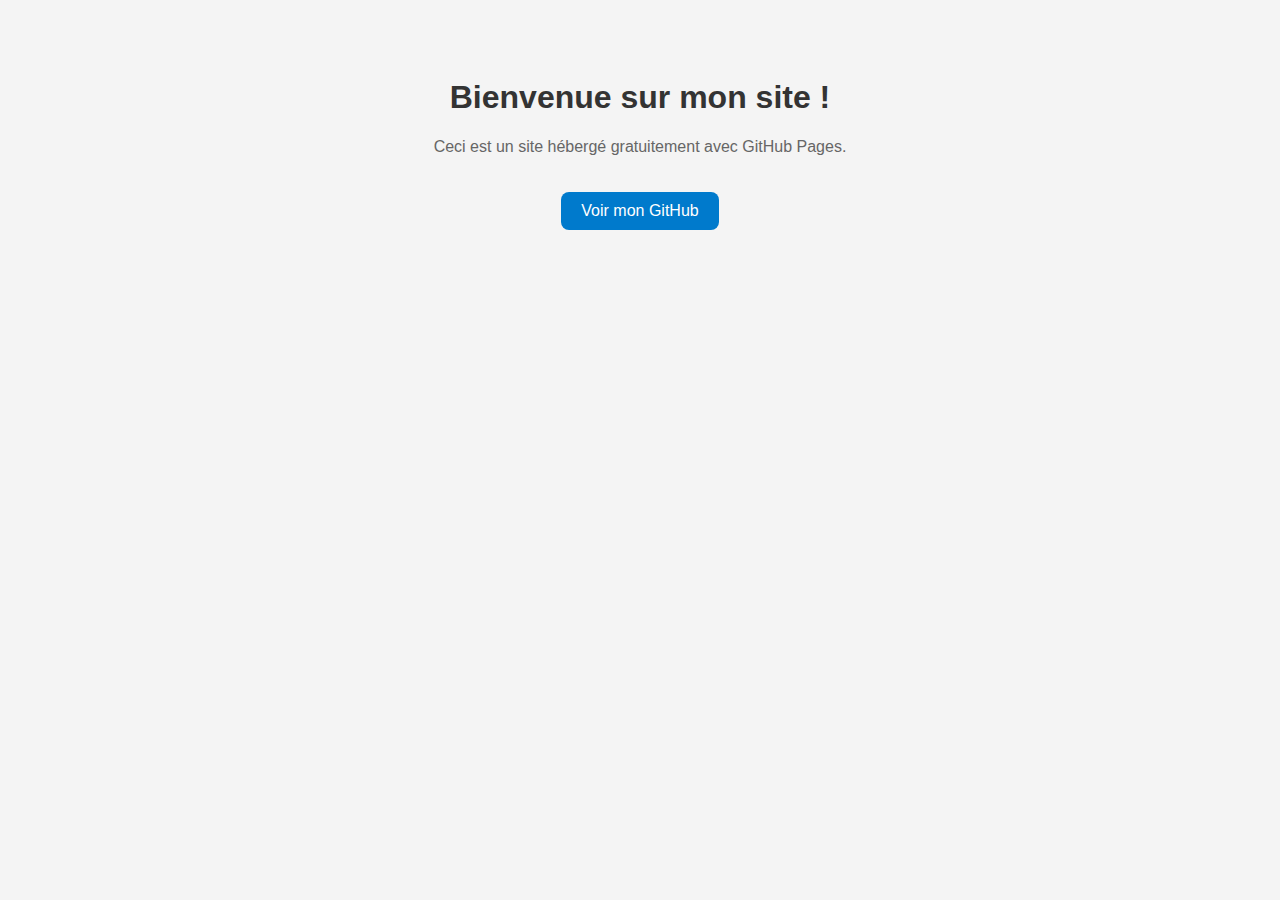
<file: index.html>
<!DOCTYPE html>
<html lang="fr">
<head>
  <meta charset="UTF-8" />
  <meta name="viewport" content="width=device-width, initial-scale=1.0" />
  <title>Mon premier site</title>
  <style>
    body {
      font-family: Arial, sans-serif;
      background: #f4f4f4;
      text-align: center;
      padding: 50px;
    }
    h1 {
      color: #333;
    }
    p {
      color: #666;
    }
    a {
      display: inline-block;
      margin-top: 20px;
      padding: 10px 20px;
      background: #007acc;
      color: white;
      text-decoration: none;
      border-radius: 8px;
    }
    a:hover {
      background: #005fa3;
    }
  </style>
</head>
<body>
  <h1>Bienvenue sur mon site !</h1>
  <p>Ceci est un site hébergé gratuitement avec GitHub Pages.</p>
  <a href="https://github.com">Voir mon GitHub</a>
</body>
</html>
</file>
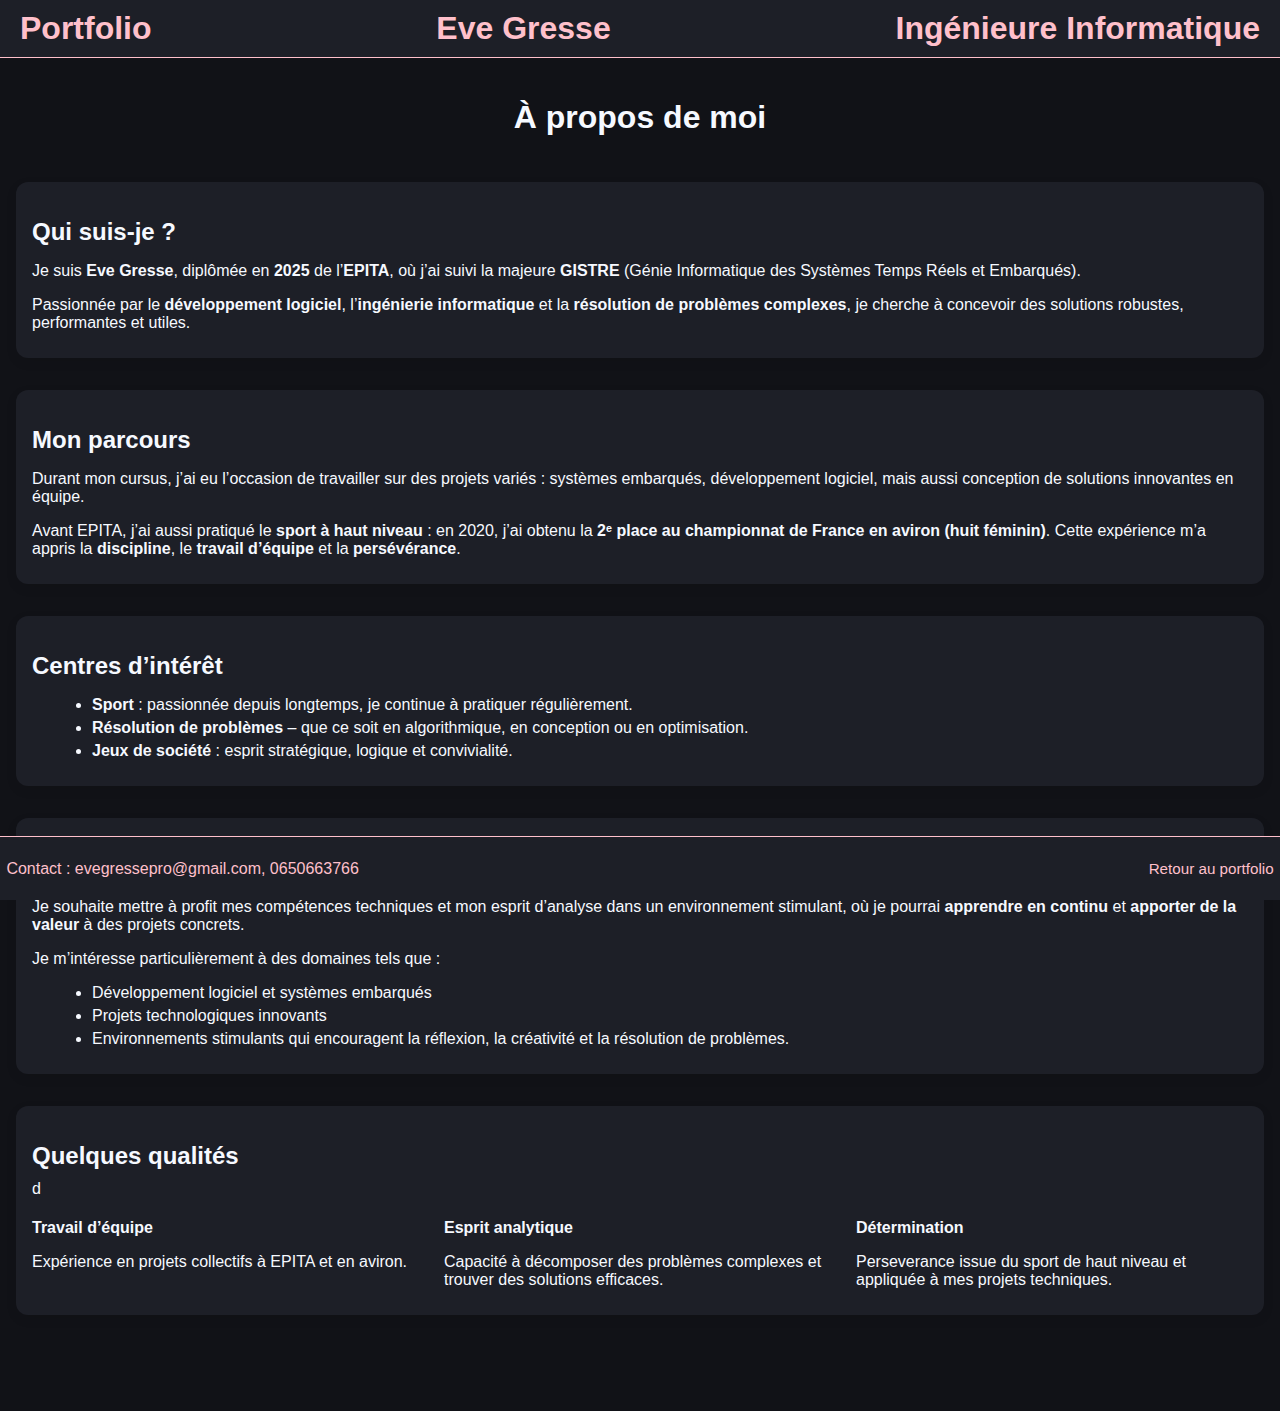
<file: about.html>
<!DOCTYPE html>
<html lang="fr">
<head>
  <meta charset="UTF-8" />
  <meta name="viewport" content="width=device-width, initial-scale=1.0" />
  <title>À propos de moi – Eve Gresse</title>
  <link rel="stylesheet" href="style_page.css" />
</head>

<body>
  <div class="title">
    <span class="left">Portfolio</span>
    <span class="center">Eve Gresse</span>
    <span class="right">Ingénieure Informatique</span>
  </div>

  <div class="container">
    <header>
      <h1>À propos de moi</h1>
    </header>
  </div>

  <section class="card">
    <h2>Qui suis-je ?</h2>
    <p>
      Je suis <strong>Eve Gresse</strong>, diplômée en <strong>2025</strong> de l’<strong>EPITA</strong>, où j’ai suivi la majeure <strong>GISTRE</strong> (Génie Informatique des Systèmes Temps Réels et Embarqués).
    </p>
    <p>
      Passionnée par le <strong>développement logiciel</strong>, l’<strong>ingénierie informatique</strong> et la <strong>résolution de problèmes complexes</strong>, je cherche à concevoir des solutions robustes, performantes et utiles.
    </p>
  </section>

  <section class="card">
    <h2>Mon parcours</h2>
    <p>
      Durant mon cursus, j’ai eu l’occasion de travailler sur des projets variés : 
      systèmes embarqués, développement logiciel, mais aussi conception de solutions innovantes en équipe.
    </p>
    <p>
      Avant EPITA, j’ai aussi pratiqué le <strong>sport à haut niveau</strong> : en 2020, j’ai obtenu la <strong>2ᵉ place au championnat de France en aviron (huit féminin)</strong>.
      Cette expérience m’a appris la <strong>discipline</strong>, le <strong>travail d’équipe</strong> et la <strong>persévérance</strong>.
    </p>
  </section>

  <section class="card">
    <h2>Centres d’intérêt</h2>
    <ul>
      <li> <strong>Sport</strong> : passionnée depuis longtemps, je continue à pratiquer régulièrement.</li>
      <li> <strong>Résolution de problèmes</strong> – que ce soit en algorithmique, en conception ou en optimisation.</li>
      <li> <strong>Jeux de société</strong> : esprit stratégique, logique et convivialité.</li>
    </ul>
  </section>

  <section class="card">
    <h2>Ce que je recherche</h2>
    <p>
      Je souhaite mettre à profit mes compétences techniques et mon esprit d’analyse dans un environnement stimulant,
      où je pourrai <strong>apprendre en continu</strong> et <strong>apporter de la valeur</strong> à des projets concrets.
    </p>
    <p>
      Je m’intéresse particulièrement à des domaines tels que :
    </p>
    <ul>
      <li> Développement logiciel et systèmes embarqués</li>
      <li> Projets technologiques innovants</li>
      <li> Environnements stimulants qui encouragent la réflexion, la créativité et la résolution de problèmes.</li>
    </ul>
  </section>

  <section class="last_card">
    <section class="card">
    <h2>Quelques qualités</h2>d
    <div class="grid">
      <div>
        <h4>Travail d’équipe</h4>
        <p>Expérience en projets collectifs à EPITA et en aviron.</p>
      </div>
      <div>
        <h4>Esprit analytique</h4>
        <p>Capacité à décomposer des problèmes complexes et trouver des solutions efficaces.</p>
      </div>
      <div>
        <h4>Détermination</h4>
        <p>Perseverance issue du sport de haut niveau et appliquée à mes projets techniques.</p>
      </div>
    </div>
  </section></section>

  <div class="footer">
    <p>Contact : evegressepro@gmail.com, 0650663766</p>
    <a href="main.html">Retour au portfolio</a>
  </div>
</body>
</html>
</file>
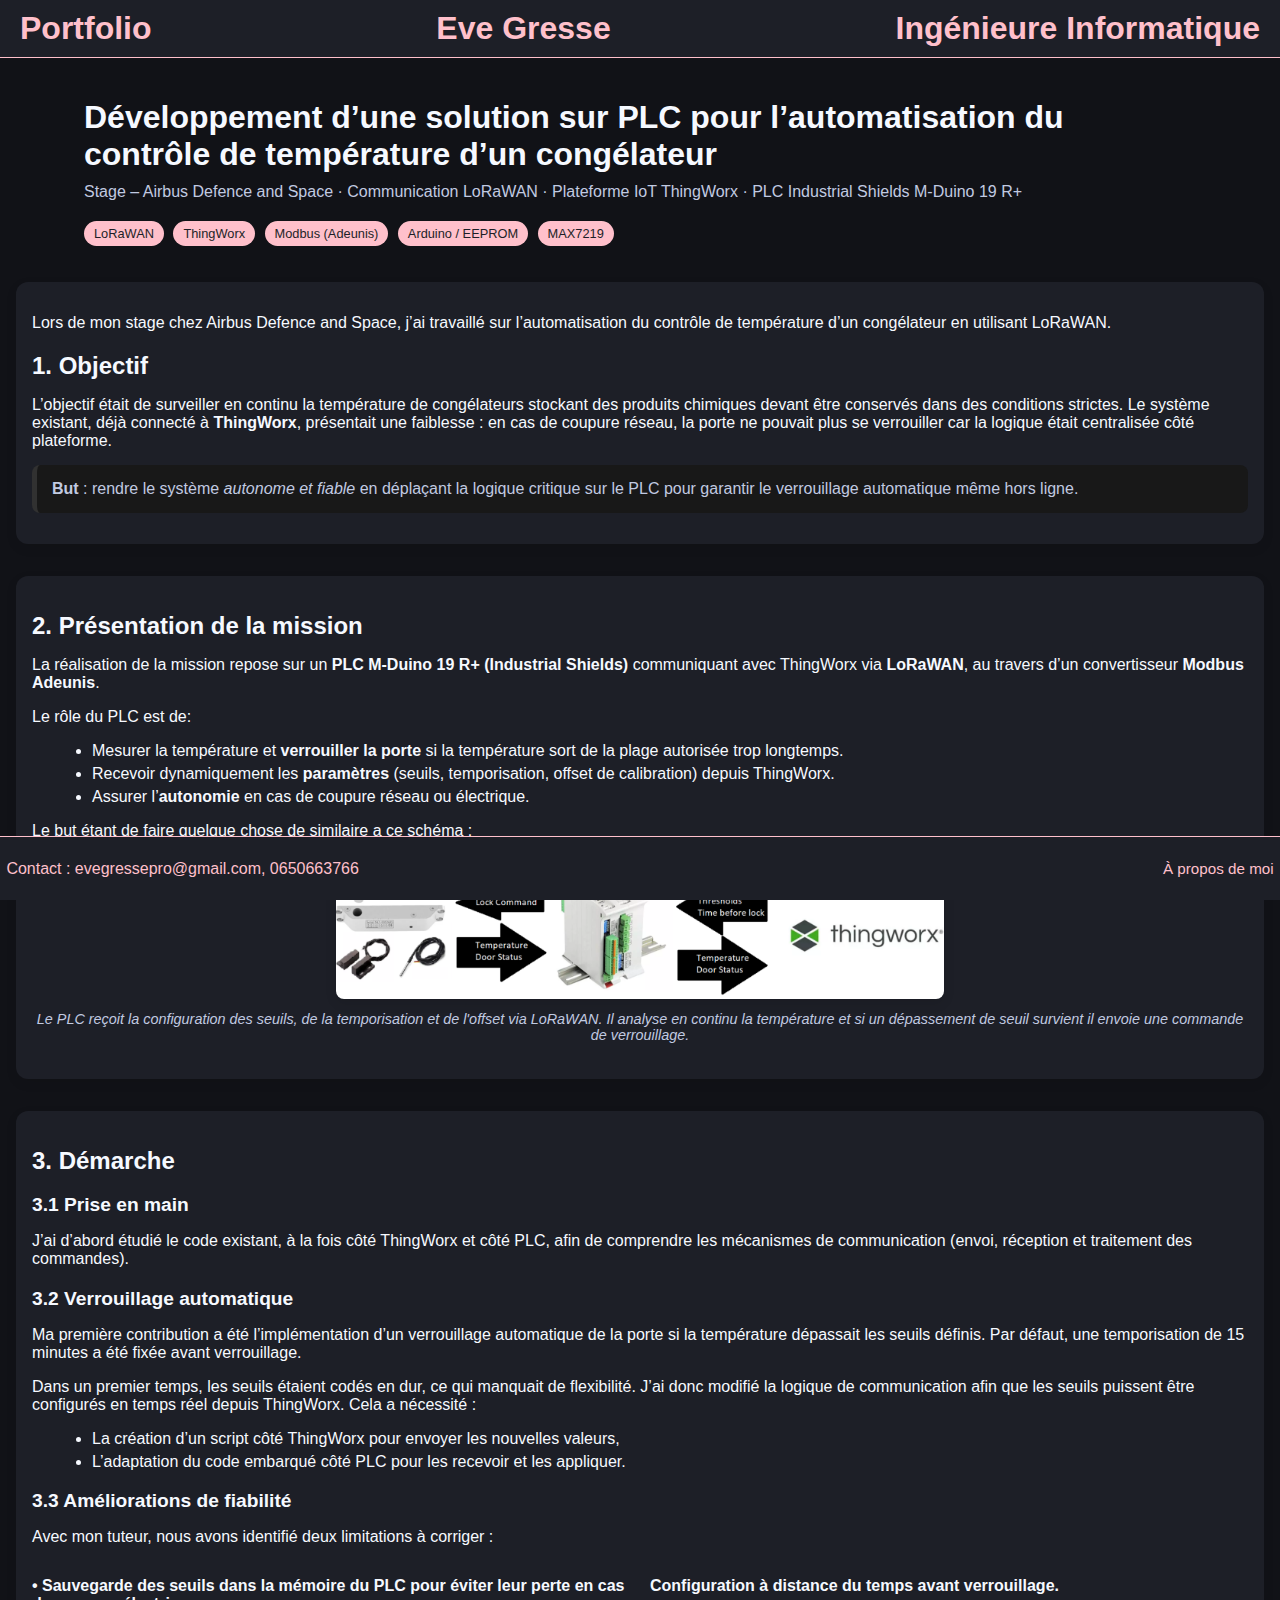
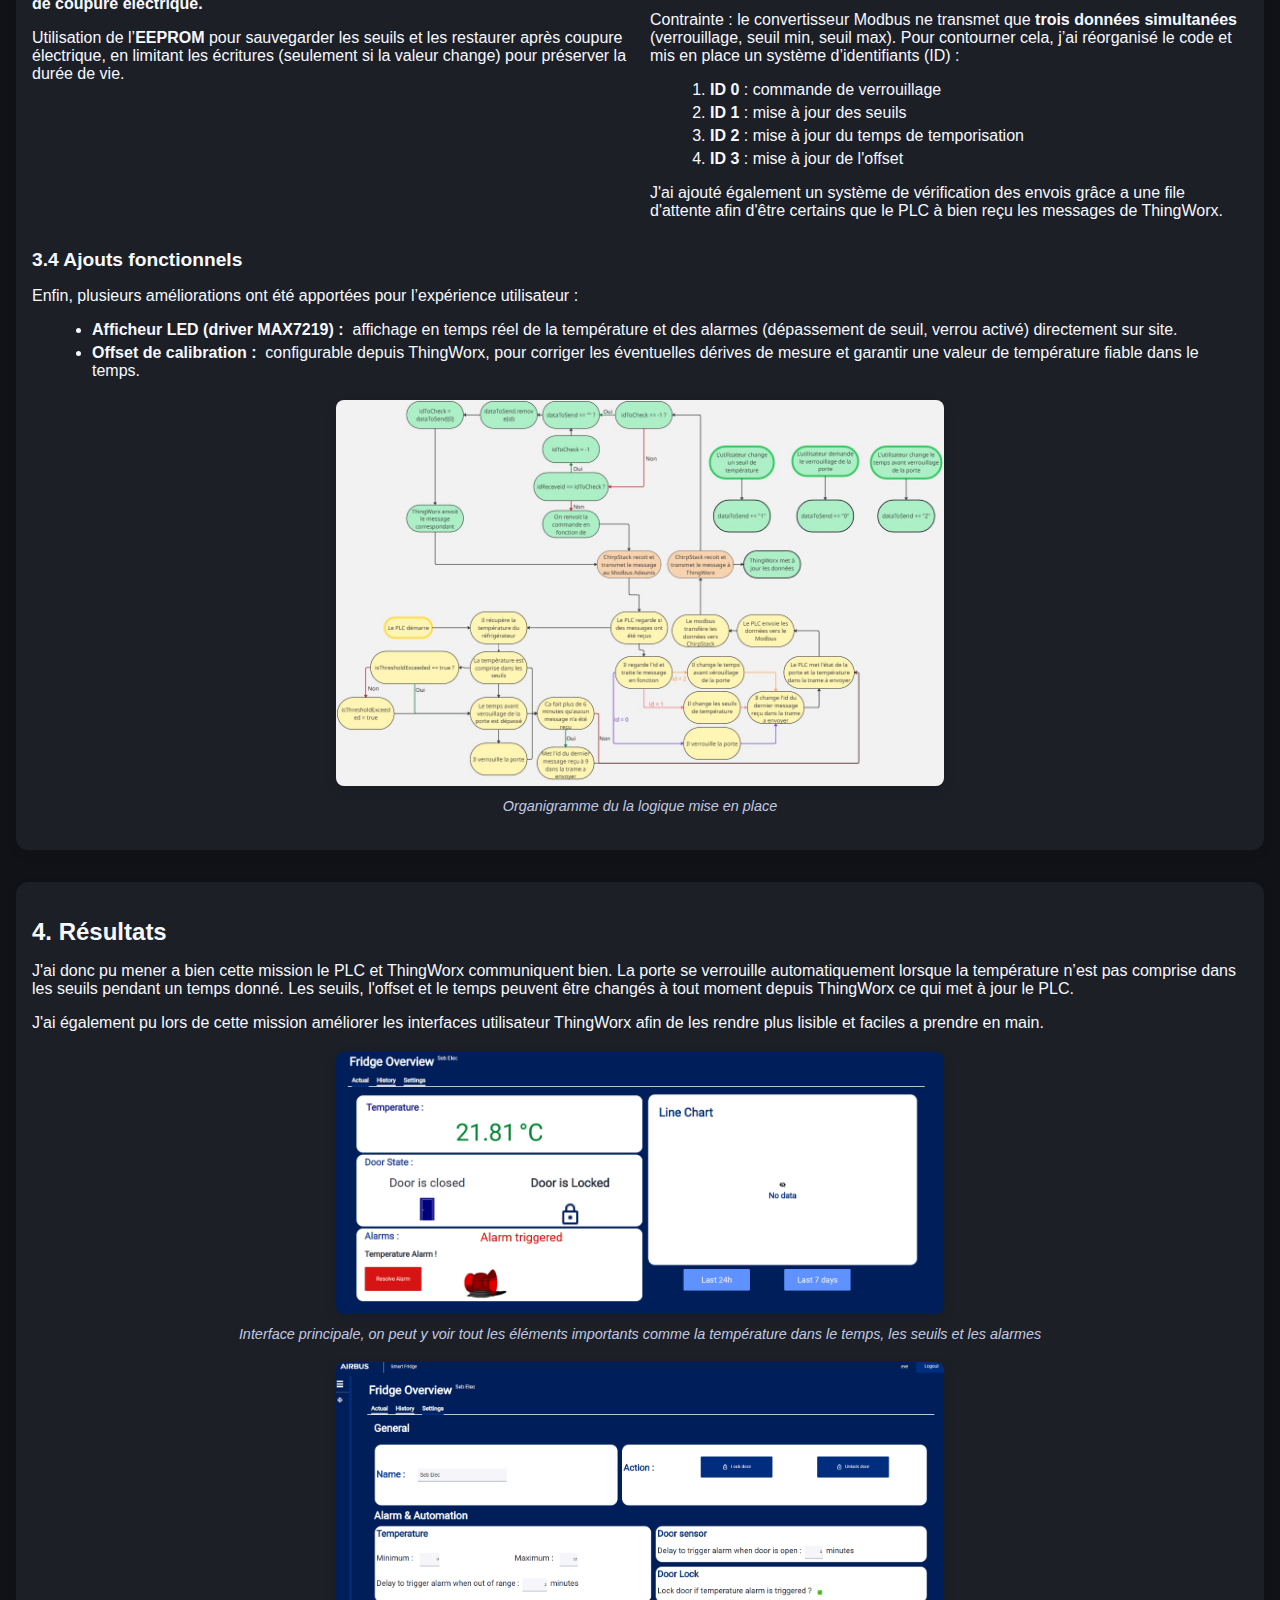
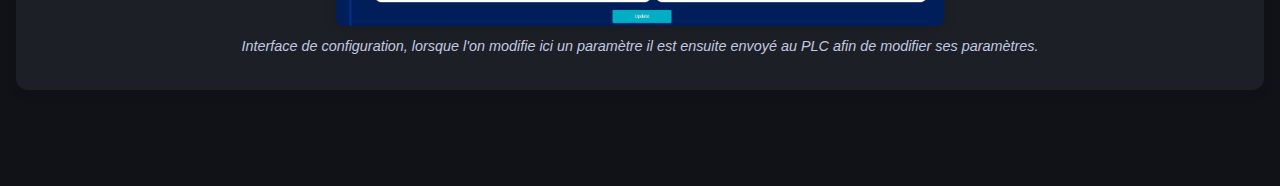
<file: congels.html>
<!DOCTYPE html>
<html lang="fr">
<head>
  <meta charset="UTF-8" />
  <meta name="viewport" content="width=device-width, initial-scale=1.0" />
  <title>Développement d’une solution sur PLC pour l’automatisation du contrôle de température d’un congélateur</title>
  <link rel="stylesheet" href="style_page.css" />
</head>


<body>
    <div class="title">
        <span class="left">Portfolio</span>
        <span class="center">Eve Gresse</span>
        <span class="right">Ingénieure Informatique</span>
    </div>
    <div class="container">
        <header>
            <h1>Développement d’une solution sur PLC pour l’automatisation du contrôle de température d’un congélateur</h1>
            <div class="subtitle">Stage – Airbus Defence and Space · Communication LoRaWAN · Plateforme IoT ThingWorx · PLC Industrial Shields M‑Duino 19 R+</div>
            <div>
                <span class="badge">LoRaWAN</span>
                <span class="badge">ThingWorx</span>
                <span class="badge">Modbus (Adeunis)</span>
                <span class="badge">Arduino / EEPROM</span>
                <span class="badge">MAX7219</span>
            </div>
        </header>
    </div>

    <section class="card" id="objectif">
        <p>
            Lors de mon stage chez Airbus Defence and Space, j’ai travaillé sur l’automatisation du contrôle de température d’un congélateur en utilisant LoRaWAN.
        </p>
        <h2>1. Objectif</h2>
        <p>
            L’objectif était de surveiller en continu la température de congélateurs stockant des produits chimiques devant être conservés dans des conditions strictes. Le système existant, déjà connecté à <strong>ThingWorx</strong>, présentait une faiblesse : en cas de coupure réseau, la porte ne pouvait plus se verrouiller car la logique était centralisée côté plateforme.
        </p>
        <div class="callout">
            <strong>But</strong> : rendre le système <em>autonome et fiable</em> en déplaçant la logique critique sur le PLC pour garantir le verrouillage automatique même hors ligne.
        </div>
    </section>


    <section class="card" id="presentation">
        <h2>2. Présentation de la mission</h2>
        <p>
            La réalisation de la mission repose sur un <strong>PLC M‑Duino 19 R+ (Industrial Shields)</strong> communiquant avec ThingWorx via <strong>LoRaWAN</strong>, au travers d’un convertisseur <strong>Modbus Adeunis</strong>.
        </p>
        <p>
            Le rôle du PLC est de:
        </p>
        <ul>
            <li>Mesurer la température et <strong>verrouiller la porte</strong> si la température sort de la plage autorisée trop longtemps.</li>
            <li>Recevoir dynamiquement les <strong>paramètres</strong> (seuils, temporisation, offset de calibration) depuis ThingWorx.</li>
            <li>Assurer l’<strong>autonomie</strong> en cas de coupure réseau ou électrique.</li>
        </ul>
        <p>
            Le but étant de faire quelque chose de similaire a ce schéma : 
        </p>
        
        <figure class="image-container">
            <img src="images/schéma_fonctionnement_congels.png" alt="Schéma de la communication PLC / ThingWorx" />
            <figcaption>Le PLC reçoit la configuration des seuils, de la temporisation et de l'offset via LoRaWAN. Il analyse en continu la température et si un dépassement de seuil survient il envoie une commande de verrouillage.</figcaption>
        </figure>

    </section>

    

    
    <section class="card" id="demarche">
        <h2>3. Démarche</h2>


        <h3>3.1 Prise en main</h3>
        <p>
            J’ai d’abord étudié le code existant, à la fois côté ThingWorx et côté PLC, afin de comprendre les mécanismes de communication (envoi, réception et traitement des commandes).
        </p>


        <h3>3.2 Verrouillage automatique</h3>
        <p>
            Ma première contribution a été l’implémentation d’un verrouillage automatique de la porte si la température dépassait les seuils définis. Par défaut, une temporisation de 15 minutes a été fixée avant verrouillage.
        </p>
        <p>
            Dans un premier temps, les seuils étaient codés en dur, ce qui manquait de flexibilité. J’ai donc modifié la logique de communication afin que les seuils puissent être configurés en temps réel depuis ThingWorx. Cela a nécessité :
        </p>
        <ul>
            <li>La création d’un script côté ThingWorx pour envoyer les nouvelles valeurs,</li>
            <li>L’adaptation du code embarqué côté PLC pour les recevoir et les appliquer.</li>
        </ul>



        <h3>3.3 Améliorations de fiabilité</h3>
        <p>Avec mon tuteur, nous avons identifié deux limitations à corriger :</p>
        <div class="grid">
            <div>
                <h4>• Sauvegarde des seuils dans la mémoire du PLC pour éviter leur perte en cas de coupure électrique.</h4>
                <p>
                    Utilisation de l’<strong>EEPROM</strong> pour sauvegarder les seuils et les restaurer après coupure électrique, en limitant les écritures (seulement si la valeur change) pour préserver la durée de vie.
                </p>
            </div>
            <div>
            <h4>Configuration à distance du temps avant verrouillage.</h4>
            <p>
                Contrainte : le convertisseur Modbus ne transmet que <strong>trois données simultanées</strong> (verrouillage, seuil min, seuil max). Pour contourner cela, j’ai réorganisé le code et mis en place un système d’identifiants (ID) :
            </p>
            <ul class="list-ids">
                <li><strong>ID 0</strong> : commande de verrouillage</li>
                <li><strong>ID 1</strong> : mise à jour des seuils</li>
                <li><strong>ID 2</strong> : mise à jour du temps de temporisation</li>
                <li><strong>ID 3</strong> : mise à jour de l'offset</li>
            </ul>
            <p>
                J'ai ajouté également un système de vérification des envois grâce a une file d'attente afin d'être certains que le PLC à bien reçu les messages de ThingWorx.
            </p>
            </div>
        </div>

        <h3>3.4 Ajouts fonctionnels</h3>

        <p>Enfin, plusieurs améliorations ont été apportées pour l’expérience utilisateur :</p>
        <ul>
            <li><strong>Afficheur LED (driver MAX7219) :</strong>  affichage en temps réel de la température et des alarmes (dépassement de seuil, verrou activé) directement sur site.</li>
            <li><strong>Offset de calibration :</strong>  configurable depuis ThingWorx, pour corriger les éventuelles dérives de mesure et garantir une valeur de température fiable dans le temps.</li>
        </ul>
        <figure class="image-container">
            <img src="images/schema_congel.jpg" alt="Mashup overwiew" />
            <figcaption>Organigramme du la logique mise en place</figcaption>
        </figure>
    </section>
    <section class="last_card">
        <section class="card" id="demarche">
            <h2>4. Résultats</h2>
            <p>
                J'ai donc pu mener a bien cette mission le PLC et ThingWorx communiquent bien. La porte se verrouille
                automatiquement lorsque la température n’est pas comprise dans les seuils
                pendant un temps donné. Les seuils, l'offset et le temps peuvent être changés à tout moment depuis ThingWorx ce qui
                met à jour le PLC.
            </p>
            <p> J'ai également pu lors de cette mission améliorer les interfaces utilisateur ThingWorx afin de les rendre plus lisible et faciles a prendre en main.</p>
            <figure class="image-container">
                <img src="images/mashup_fridge1.png" alt="Mashup overwiew" />
                <figcaption>Interface principale, on peut y voir tout les éléments importants comme la température dans le temps, les seuils et les alarmes</figcaption>
            </figure>
            <figure class="image-container">
                <img src="images/mashup_fridge3.png" alt="Mashup overwiew" />
                <figcaption>Interface de configuration, lorsque l'on modifie ici un paramètre il est ensuite envoyé au PLC afin de modifier ses paramètres.</figcaption>
            </figure>

        </section>
    </section>
    <div class="footer">
        <p>Contact : evegressepro@gmail.com, 0650663766</p>
        <a href="about.html">À propos de moi</a>
    </div>
</body>


</html>
</file>
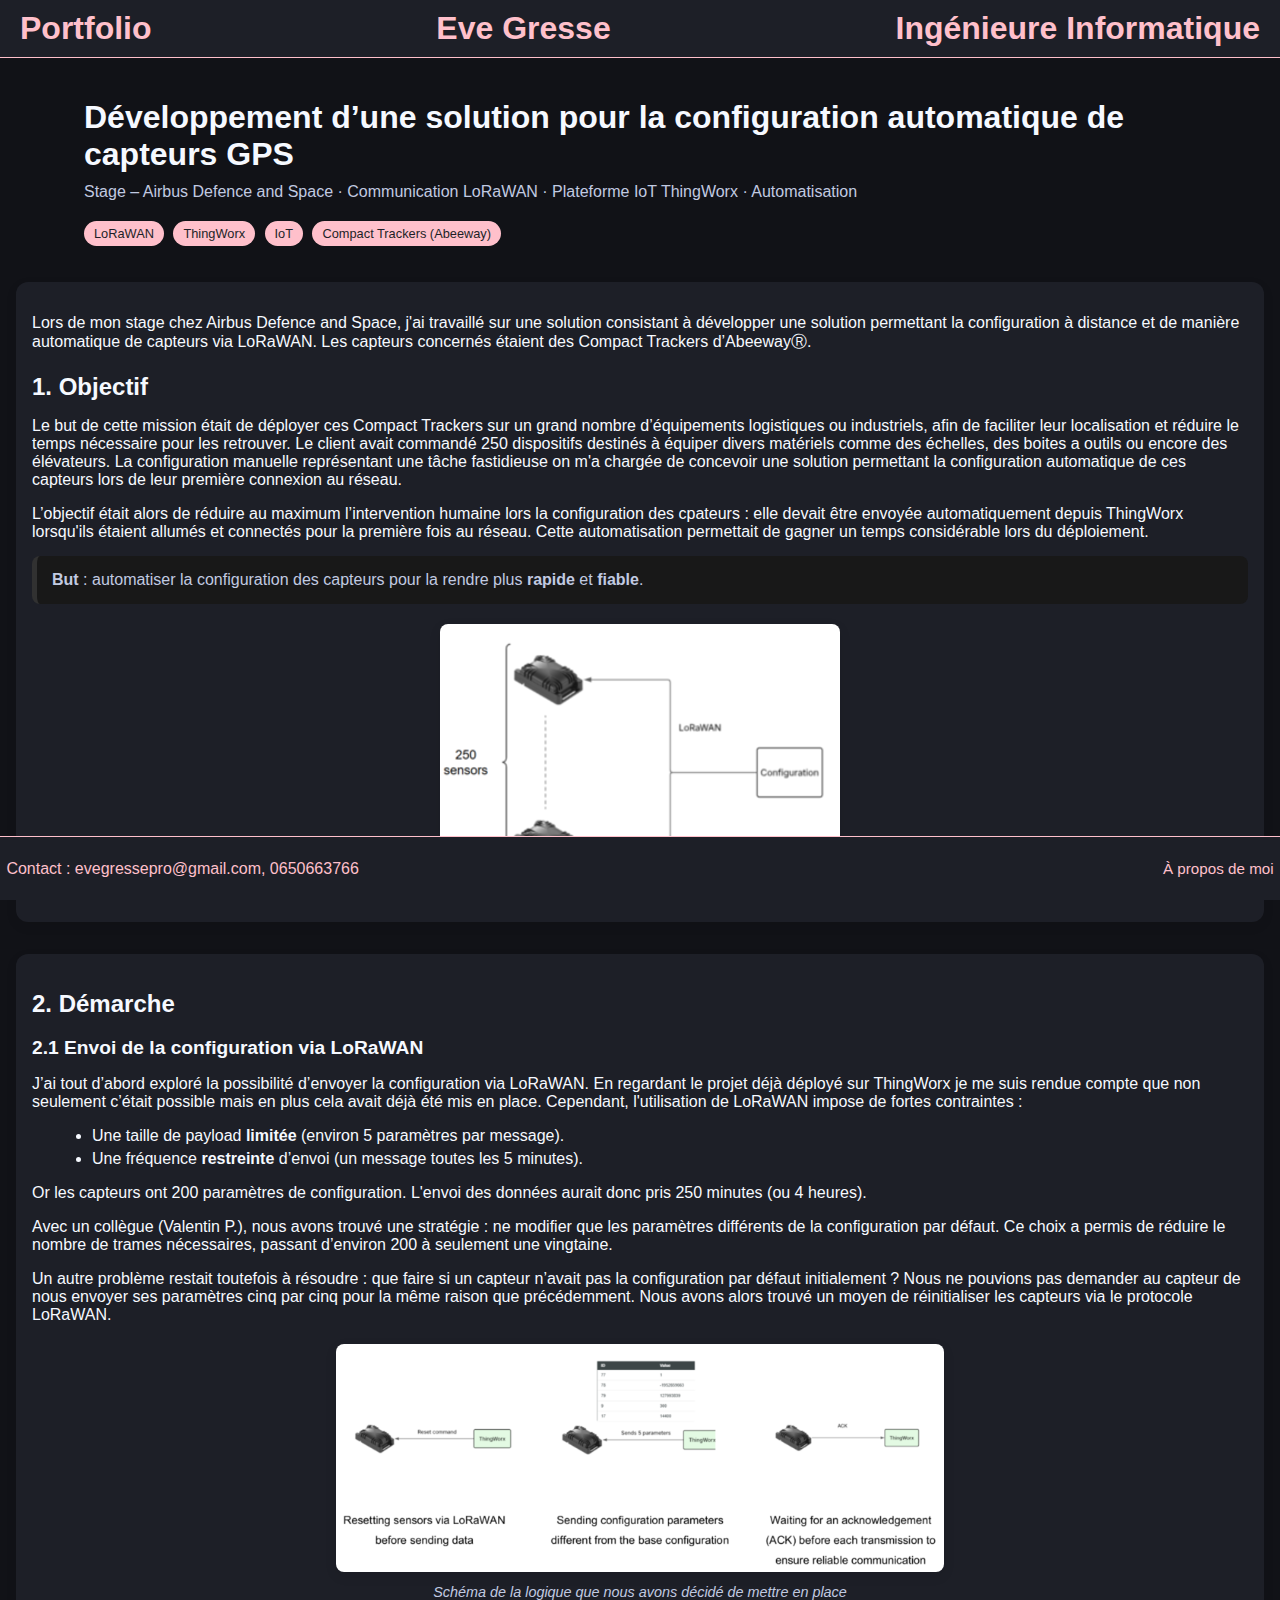
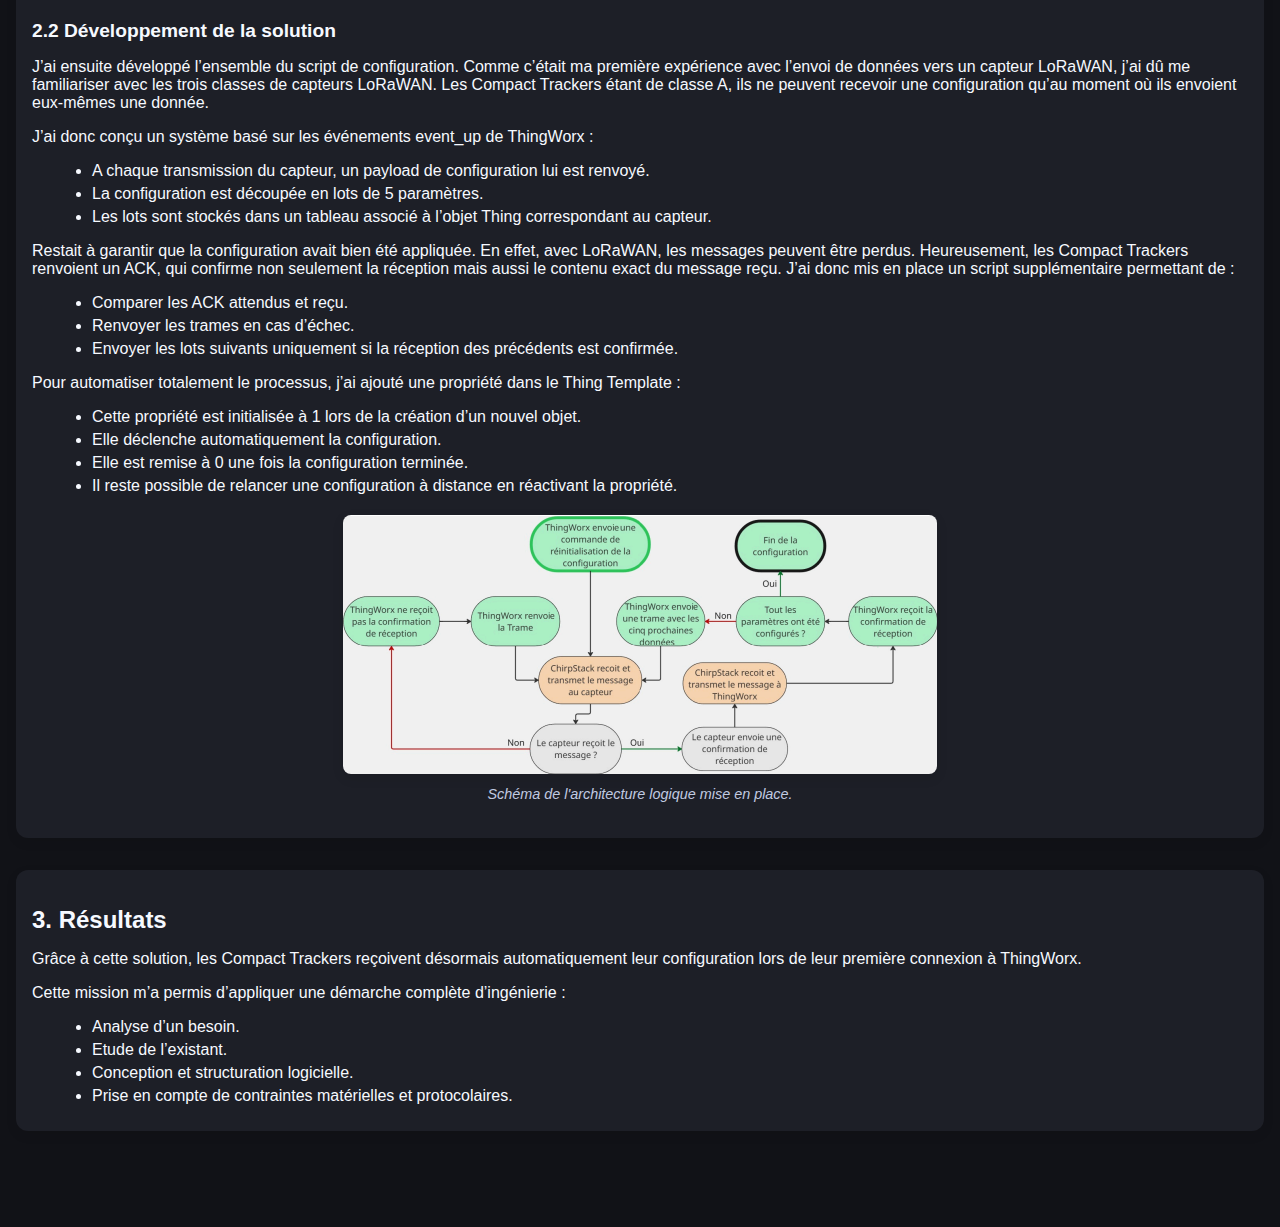
<file: gps.html>
<!DOCTYPE html>
<html lang="fr">
<head>
  <meta charset="UTF-8" />
  <meta name="viewport" content="width=device-width, initial-scale=1.0" />
  <title>Développement d’une solution pour la configuration automatique de capteurs GPS</title>
  <link rel="stylesheet" href="style_page.css" />
</head>


<body>
    <div class="title">
        <span class="left">Portfolio</span>
        <span class="center">Eve Gresse</span>
        <span class="right">Ingénieure Informatique</span>
    </div>
    <div class="container">
        <header>
            <h1>Développement d’une solution pour la configuration automatique de capteurs GPS</h1>
            <div class="subtitle">Stage – Airbus Defence and Space · Communication LoRaWAN · Plateforme IoT ThingWorx · Automatisation</div>
            <div>
                <span class="badge">LoRaWAN</span>
                <span class="badge">ThingWorx</span>
                <span class="badge">IoT</span>
                <span class="badge">Compact Trackers (Abeeway)</span>
            </div>
        </header>
    </div>

<section class="card" id="objectif">
        <p>
            Lors de mon stage chez Airbus Defence and Space, j'ai travaillé sur une solution  consistant à développer une solution
            permettant la configuration à distance et de manière automatique de capteurs via LoRaWAN.
            Les capteurs concernés étaient des Compact Trackers d’AbeewayⓇ.
        </p>

        <!-- image trackers -->

        <h2>1. Objectif</h2>
        
        <p>
            Le but de cette mission était de déployer ces Compact Trackers sur un grand nombre d’équipements logistiques ou industriels, afin de faciliter leur 
            localisation et réduire le temps nécessaire pour les retrouver. Le client avait commandé 250 dispositifs destinés à équiper  divers matériels
            comme des échelles, des boites a outils ou encore des élévateurs.
            La configuration manuelle représentant une tâche fastidieuse on m'a chargée de concevoir une solution permettant la configuration automatique
            de ces capteurs lors de leur première connexion au réseau.        
        </p>
        <p>
            L’objectif était alors de réduire au maximum l’intervention humaine lors la configuration des cpateurs : elle devait être envoyée automatiquement
            depuis ThingWorx lorsqu'ils étaient allumés et connectés pour la première fois au réseau. Cette automatisation permettait de gagner un
            temps considérable lors du déploiement.
        </p>

        <div class="callout">
            <strong>But</strong> : automatiser la configuration des capteurs pour la rendre plus <strong>rapide</strong> et <strong>fiable</strong>.
        </div>
        <figure class="image-container" >
            <img src="images/configuration_GPS.png" alt="Schéma de ce que l'on veut mettre en place." />
        </figure>
    </section>


    <section class="card" id="Démarche">
        <h2>2. Démarche</h2>
        <h3>2.1 Envoi de la configuration via LoRaWAN</h3>
        <p>
            J’ai tout d’abord exploré la possibilité d’envoyer la configuration via LoRaWAN. En regardant le
            projet déjà déployé sur ThingWorx je me suis rendue compte que non seulement c’était
            possible mais en plus cela avait déjà été mis en place.
            Cependant, l'utilisation de LoRaWAN impose de fortes contraintes :
        </p>
        <ul>
            <li>Une taille de payload <strong>limitée</strong> (environ 5 paramètres par message).</li>
            <li>Une fréquence <strong>restreinte</strong> d’envoi (un message toutes les 5 minutes).</li>
        </ul>
        <p>
            Or les capteurs ont 200 paramètres de configuration. L'envoi des données aurait donc pris 250 minutes (ou 4 heures). 
        </p>
        <p>
            Avec un collègue (Valentin P.), nous avons trouvé une stratégie : ne modifier que les paramètres différents de la
            configuration par défaut. Ce choix a permis de réduire le nombre de trames nécessaires, passant d’environ 200 à seulement une vingtaine.
        </p>
        <p>
            Un autre problème restait toutefois à résoudre : que faire si un capteur n’avait pas la configuration par défaut initialement ?
            Nous ne pouvions pas demander au capteur de nous envoyer ses
            paramètres cinq par cinq pour la même raison que précédemment. Nous avons alors trouvé un moyen de réinitialiser les capteurs
            via le protocole LoRaWAN. 
        </p>

        <figure class="image-container">
            <img src="images/Logique_GPS.png" alt="Schéma de l'architecture logique mise en place." />
            <figcaption>Schéma de la logique que nous avons décidé de mettre en place</figcaption>
        </figure>

        <h3>2.2 Développement de la solution</h3>
        <p>
            J’ai ensuite développé l’ensemble du script de configuration.
            Comme c’était ma première expérience avec l’envoi de données vers un capteur LoRaWAN, j’ai dû me familiariser avec les trois classes de capteurs LoRaWAN.
            Les Compact Trackers étant de classe A, ils ne peuvent recevoir une configuration qu’au moment où ils envoient eux-mêmes une donnée.
        </p>
        <p>
            J’ai donc conçu un système basé sur les événements event_up de ThingWorx :
        </p>
        <ul>
            <li>A chaque transmission du capteur, un payload de configuration lui est renvoyé.</li>
            <li>La configuration est découpée en lots de 5 paramètres.</li>
            <li>Les lots sont stockés dans un tableau associé à l’objet Thing correspondant au capteur.</li>
        </ul>
        <p>
            Restait à garantir que la configuration avait bien été appliquée. En effet, avec LoRaWAN, les messages peuvent être perdus.
            Heureusement, les Compact Trackers renvoient un ACK, qui confirme non seulement la réception mais aussi le contenu exact du message reçu.
            J’ai donc mis en place un script supplémentaire permettant de :
        </p>
        <ul>
            <li>Comparer les ACK attendus et reçu.</li>
            <li>Renvoyer les trames en cas d’échec.</li>
            <li>Envoyer les lots suivants uniquement si la réception des précédents est confirmée.</li>
        </ul>
        <p>
            Pour automatiser totalement le processus, j’ai ajouté une propriété dans le Thing Template :
        </p>
        <ul>
            <li>Cette propriété est initialisée à 1 lors de la création d’un nouvel objet.</li>
            <li>Elle déclenche automatiquement la configuration.</li>
            <li>Elle est remise à 0 une fois la configuration terminée.</li>
            <li>Il reste possible de relancer une configuration à distance en réactivant la propriété.</li>
        </ul>

        
        <figure class="image-container">
            <img src="images/schema_gps.png" alt="Schéma de l'architecture logique mise en place." />
            <figcaption>Schéma de l'architecture logique mise en place.</figcaption>
        </figure>


    </section>

    

    <section class="last_card">
        <section class="card" id="demarche">
            <h2>3. Résultats</h2>
          
            <p>
                Grâce à cette solution, les Compact Trackers reçoivent désormais automatiquement leur configuration lors de leur première connexion à ThingWorx.
            </p>
            <p>
                Cette mission m’a permis d’appliquer une démarche complète d’ingénierie :
            </p>
            <ul>
                <li>Analyse d’un besoin.</li>
                <li>Etude de l’existant.</li>
                <li>Conception et structuration logicielle.</li>
                <li>Prise en compte de contraintes matérielles et protocolaires.</li>
            </ul>
            
        </section>
    </section>
    
     
    <div class="footer">
        <p>Contact : evegressepro@gmail.com, 0650663766</p>
        <a href="about.html">À propos de moi</a>
    </div>
</body>


</html>
</file>
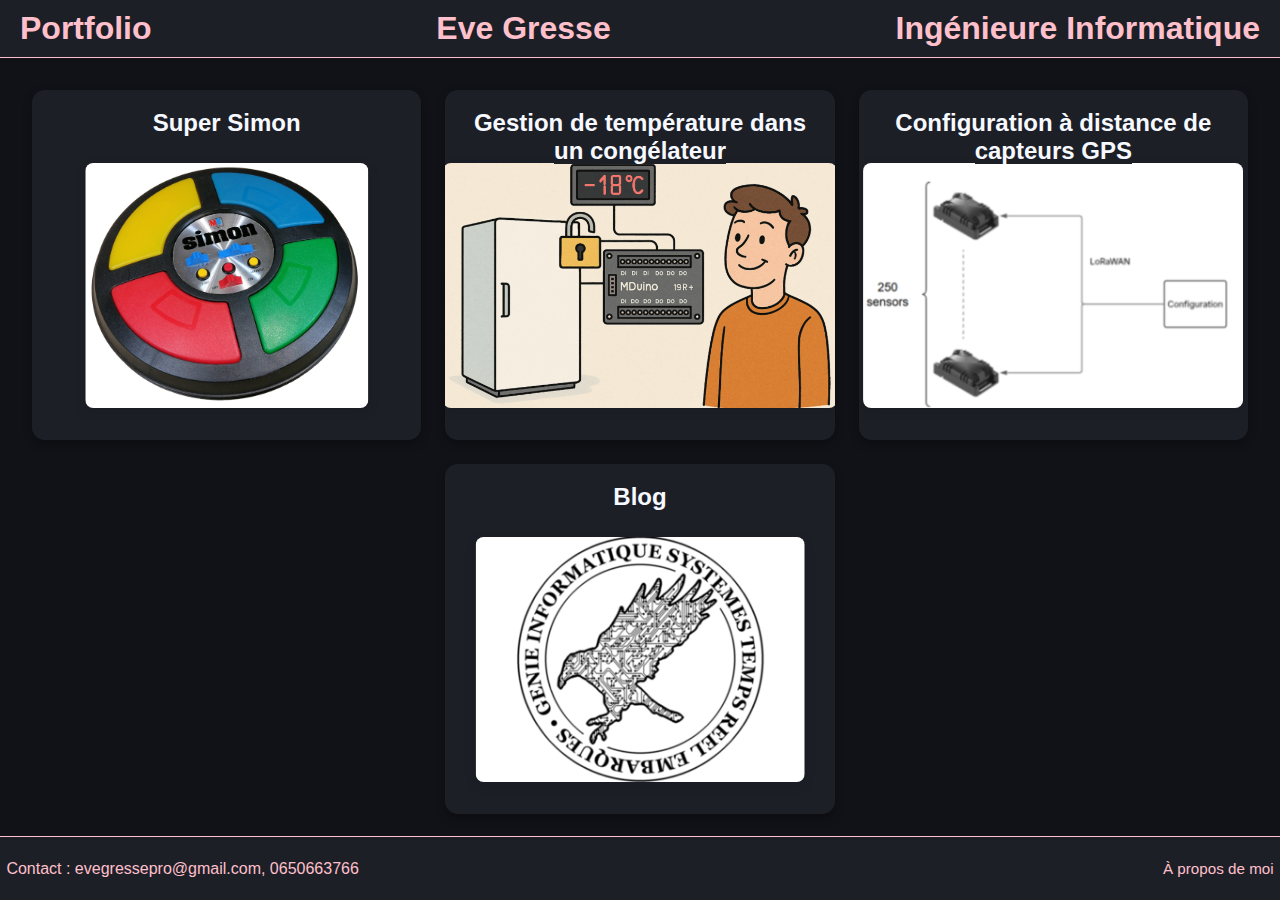
<file: main.html>
<!DOCTYPE html>
<html lang="fr">
<head>
  <meta charset="UTF-8" />
  <meta name="viewport" content="width=device-width, initial-scale=1.0" />
  <title>Portfolio Gresse Eve</title>
  <link rel="stylesheet" href="style.css" />
</head>
<body>
    <div class="title">
        <span class="left">Portfolio</span>
        <span class="center">Eve Gresse</span>
        <span class="right">Ingénieure Informatique</span>
    </div>
      
    <div class="menu">
        <a class="card" href="pfe.html">

            <span class="card_title">Super Simon</span><br><br>
            <span class="texte-hover">Le but de ce projet de fin d’études était
                de concevoir un jeu de type Simon en partant de zéro. nous
                avons développé aussi bien la partie matérielle que logicielle.
                Réalisé sur deux semestres, ce projet nous a permis de suivre
                toutes les étapes du cycle de vie d’un projet, de la conception
                à la réalisation.
                <p class="badge_container">
                    <span class="badge">STM32</span>
                    <span class="badge">C embarqué</span>
                    <span class="badge">PCB (KiCad)</span>
                    <span class="badge">LED RGB</span>
                    <span class="badge">Buzzer</span>
                    <span class="badge">Jeu électronique</span>
                </p>
            </span>
                <figure class="image-container">
                    <img src="images/simon.jpg" alt="Jeu du Simon" />
                </figure>
        </a>
      <!--  <a class="card card-freertos" href="freertos.html">
            FreeRTOS<br>
            <span class="texte-hover">Ce projet avait pour objectif de 
                récupérer des données de luminosité à l’aide de deux capteurs,
                puis de les orienter dynamiquement vers la source de lumière à
                l’aide d’un servomoteur. Le tout devait fonctionner en temps 
                réel. </span>
        </a> -->
        <!--<a class="card" href="vhdl.html">
            <span class="card_title" >Monoprocesseur VHDL</span><br><br>
            <span class="texte-hover">Ce projet avait pour objectif de 
                concevoir un processeur monocœur à l’aide d’un FPGA, en 
                utilisant le langage VHDL pour la description matérielle et
                l’outil ModelSim pour la simulation et la vérification du
                fonctionnement. </span>
                <figure class="image-container">
                    <img src="images/schema_processeur.png" alt="Schéma processeur VHDL" />
                </figure>
                
        </a>-->
        <a class="card" href="congels.html">
            <span class="card_title">Gestion de température dans un congélateur</span><br><br>
            <span class="texte-hover"> Ce projet, réalisé au sein d’Airbus DS,
                avait pour objectif de développer un système de verrouillage
                automatique pour la porte d’un congélateur, à l’aide d’un
                automate programmable. Plusieurs capteurs et actionneurs
                étaient connectés à l’automate, lequel communiquait avec notre
                application via le protocole LoRaWAN. <br>
                <p class="badge_container">
                    <strong>Mots clefs :</strong>
                    <span class="badge">LoRaWAN</span>
                    <span class="badge">ThingWorx</span>
                    <span class="badge">Modbus (Adeunis)</span>
                    <span class="badge">Arduino / EEPROM</span>
                    <span class="badge">MAX7219</span>
                </p>
            </span>

                <figure class="image-container">
                    <img src="images/verrouillage_congélateur.png" alt="Image congels" />
                </figure>
        <a class="card" href="gps.html">
            <span class="card_title">Configuration à distance de capteurs GPS</span><br><br>
            <span class="texte-hover"> Ce projet, réalisé au sein d’Airbus DS, 
                avait pour objectif de développer un système de configuration à
                distance de capteurs GPS via le protocole LoRaWAN, dans le but
                de faire gagner du temps aux équipes logistiques sur le
                terrain. 
                <p class="badge_container">
                    <strong>Mots clefs :</strong>
                    <span class="badge">LoRaWAN</span>
                    <span class="badge">ThingWorx</span>
                    <span class="badge">IoT</span>
                    <span class="badge">Compact Trackers (Abeeway)</span>
                </p>
            </span>
                <figure class="image-container">
                    <img src="images/configuration_GPS.png" alt="Image GPS" />
                </figure>
                
        </a>
        <!--<a class="card" href="ipro.html">
            <span  class="card_title">Déplacement autonome d'une voiture</span><br><br>
            <span class="texte-hover">Ce projet avait pour objectif de réaliser
                le déplacement autonome d’une petite voiture dans un parcours
                délimité par des plots jaunes et rouges. Pour cela, nous avons
                utilisé une caméra, une Raspberry Pi 3 ainsi qu’une carte
                Arduino. </span>

        </a>-->
       
        <a class="card" href="https://blog.gistre.epita.fr/posts/eve.gresse-2024-09-05-device_communication_in_embedded_systems/">
            <span  class="card_title">Blog</span><br><br>
            <span class="texte-hover">Rédaction d’un article technique portant
                sur les protocoles de communication UART, SPI et I2C, détaillant
                leurs caractéristiques, avantages et cas d’utilisation. 
                <p class="badge_container">
                    <strong>Mots clefs :</strong>
                    <span class="badge">Rédaction</span>
                    <span class="badge">I2C</span>
                    <span class="badge">UART</span>
                    <span class="badge">SPI</span>
                </p>
            </span>
            <figure class="image-container">
                <img src="images/logo_gistre.png" alt="Image GISTRE" />
            </figure>
        </a>
    </div>
    <div class="footer">
        <p>Contact : evegressepro@gmail.com, 0650663766</p>
        <a href="about.html">À propos de moi</a>
    </div>
  
</body>
</html>
</file>
<file: style_page.css>
* {
    box-sizing: border-box;
    
  }
  


  body {
    font-family: sans-serif;
    margin: 0;
    padding: 0;
    background-color: #111217;
    height: 100vh; /* toute la hauteur */
    display: flex;
    flex-direction: column;
    color: #F6F9FF;
  }
  

    .container {
        max-width: 90%;
        margin: 0 auto;
        padding: 20px;
        align-items: center;
    }

    header h1 {
        font-size: 2rem;
        margin-bottom: 10px;
        color: #F6F9FF;
    }

    header .subtitle {
        font-size: 1rem;
        color: #c1cae1;
        margin-bottom: 15px;
        
    }

    .badge {
        display: inline-block;
        background-color: pink;
        color: #1D1F27;
        padding: 5px 10px;
        border-radius: 15px;
        font-size: 0.8rem;
        margin-right: 5px;
        margin-top: 5px;
        
    }   
    
    .last_card {
        padding-bottom: 5rem;
    }
  
    .card {
        background-color: #1D1F27;
        border-radius: 12px;
        box-shadow: 0 4px 12px rgba(0,0,0,0.08);
        padding: 1rem;
        margin : 1rem;
        transition: transform 0.2s, box-shadow 0.2s;
        color: #F6F9FF;
    }
    .image-container {
        text-align: center;
        margin: 20px 0;
    }

    .image-container img {
        max-width: 50%;
        height: auto;
        border-radius: 8px;
        box-shadow: 0 4px 12px rgba(0,0,0,0.1);
    }

    .image-container figcaption {
        margin-top: 8px;
        font-size: 0.9rem;
        color: #c1cae1;
        font-style: italic;
    }

   
  
    .card h2 {
        color: #F6F9FF;
        margin-bottom: 10px;
        font-size: 1.5rem;
    }

    .card h3 {
        color: #F6F9FF;
        margin-bottom: 8px;
        font-size: 1.2rem;
    }

    .card h4 {
        color: #F6F9FF;
        font-size: 1rem;
        margin-bottom: 6px;
    }
    .card p {
        margin-bottom: 10px;
    }

    .card ul {
        margin-left: 20px;
        margin-bottom: 10px;
    }

    .card ul li {
        margin-bottom: 5px;
    }

    .card a {
     color: inherit;       
    text-decoration: underline; 
  }
  
    .card a:visited {
      color: inherit; 
    }

    
    .card a:hover {
      color: pink; 
    }

   
    
    .grid {
        display: flex;
        gap: 20px;
        flex-wrap: wrap;
    }

    .grid > div {
        flex: 1;
        min-width: 250px;
    }
    
    .callout {
        background-color: #181818;
        border-left: 5px solid #313131;
        padding: 15px;
        margin: 15px 0;
        color: #c1cae1;
        border-radius: 8px;
    }

   
    .list-ids {
        list-style-type: decimal;
        margin-left: 20px;
    }

    .list-ids li {
        margin-bottom: 5px;
    }

  

  .footer {
    position: fixed;
    bottom: 0;
    left: 0;
    display: flex;
    justify-content: space-between; 
    align-items: center;
    width: 100%;
    padding: 0.4rem;
    box-sizing: border-box;
    border-top: 1px solid pink;
    background-color: #1D1F27;
    color: pink;
    z-index: 10;                  
  }

 .footer a {
      font-size: .95rem;
      cursor: pointer;
      transition: color .2s;
      text-decoration: none;
      color: pink;
    }

  .footer a:visited {
    color: pink;
  }

  .footer a:hover { 
    color: palevioletred;
  }

  
  .title {
  display: flex;
  justify-content: space-between; 
  align-items: center;
  width: 100%;
  padding: 10px 20px;
  box-sizing: border-box;
  font-size: xx-large;
  font-weight: bold;
  background-color: #1D1F27;
  color: pink;
  border-bottom: 1px solid pink;
}

.highlight-white {
  background-color: white;
  display: inline-block;
  padding: 2px 4px;      
  line-height: 1.5;   
}
.highlight-red{
  color: black;
}

.highlight-beige {
  background-color: #F4E7D2;
  display: inline-block;
  padding: 2px 4px;      
  line-height: 1.5;      
}

.highlight-lightred {
  background-color: #91A7FF;
  display: inline-block;
  padding: 2px 4px;      
  line-height: 1.5;      
}


.left {
  text-align: left;
}

.center {
  text-align: center;
}

.right {
  text-align: right;
}
</file>
<file: style.css>
* {
    box-sizing: border-box;
    
  }
  


  body {
    font-family: sans-serif;
    margin: 0;
    padding: 0;
    background-color: #111217;
    height: 100vh; /* toute la hauteur */
    display: flex;
    text-align: center;
    flex-direction: column;
    
  }
  
  
  .menu {
    display: grid;
    grid-template-columns: repeat(3, 1fr); /* 3 colonnes */
    grid-template-rows: repeat(2, 1fr);    /* 3 lignes */
    flex-grow: 0.8;                          /* prend tout l’espace dispo */
    gap: 1.5rem;
    padding: 2rem;
    padding-bottom: 5rem;
  }
  
  
  .card {
    position: relative; /* important pour l'overlay */
    display: block;
    border-radius: 0.8rem;
    padding: 1.2rem;
    text-decoration: none;
    transition: background 0.3s ease;
    
    box-shadow: 0 4px 10px rgba(0,0,0,0.3);
    
    overflow: hidden; /* pour que l'overlay ne dépasse pas */
    background-color: #1D1F27;
    color: #F6F9FF;
    
}

.card_title {
  font-size: x-large;
  font-weight: bold;
  background-color: #1D1F27;
}

/* Overlay sombre */
.card::before {
    content: "";
    position: absolute;
    top: 0;
    left: 0;
    width: 100%;
    height: 100%;
    background-color: rgba(0,0,0,0); /* transparent par défaut */
    transition: background-color 0.3s ease;
    z-index: 1; /* derrière le texte */
}

/* Au survol, assombrir l'image */
.card:hover::before {
    background-color:  #1D1F27; /* 50% noir */
}


/* Texte au-dessus de l'overlay */
.card .texte-hover {
    position: relative;
    z-index: 2;
}
  

  .card:nth-child(4) {
    grid-column: 2; /* la placer en colonne du milieu */
  }

 
  
  .card:hover .texte-hover {
    opacity: 100%;
  }

  .grid_title{
    content: "";
  }

  .card span {
    position: relative;
    z-index: 2;
  }
  /* Texte masqué par défaut */
  .texte-hover {
    opacity: 0;
    font-size: medium;
    transition: opacity 0.3s ease;
    z-index: 2;
    font-weight: 100;
  }

  .card-pfe{
    background-image: url("images/Simon.png");
    background-size: cover;
    background-position: center;
    color: black;
  }

  .card-vhdl{
    background-image: url("images/schema_processeur.png");
    background-size: cover;
    background-position: center;
  }

  .card-blog{
    background-image: url("images/blog_gistre.png");
    background-size: cover;
    background-position: center;
    color: pink;
  }

  .card-GPS{
    background-image: url("images/configuration_GPS.png");
    background-size: cover;
    background-position: center;
  }
  

  .card-congels{
    background-image: url("images/verrouillage_congélateur.png");
    background-size: cover;
    background-position: center;
  }

    .image-container {
        text-align: center;
        
    }

    .image-container img {
        max-height: 70%;
        position: absolute;
        left: 50%;     /* centré */
        transform: translateX(-50%);
        bottom: 2rem;  /* distance du bas */
        height: auto;
        border-radius: 8px;
        box-shadow: 0 4px 12px rgba(0,0,0,0.1);
    }

    .image-container figcaption {
        margin-top: 8px;
        font-size: 0.9rem;
        color: #c1cae1;
        font-style: italic;
    }

    .badge {
        display: inline-block;
        background-color: pink;
        color: #1D1F27;
        padding: 5px 10px;
        border-radius: 15px;
        font-size: 0.8rem;
        
    }   

    .badge_container 
    {
      bottom : -4rem;
    }

    .badge_container strong
    {
      font-weight: 550;  
      margin-right: 0.5rem;
    }

  .footer {
    position: fixed;
    bottom: 0;
    left: 0;
    display: flex;
    justify-content: space-between; /* espace entre les éléments */
    align-items: center;
    width: 100%;
    padding: 0.4rem;
    box-sizing: border-box;
    border-top: 1px solid pink;
    background-color: #1D1F27;
    color: pink;
    z-index: 10;                   /* s'affiche au-dessus du contenu */
  }

 .footer a {
      font-size: .95rem;
      cursor: pointer;
      transition: color .2s;
      text-decoration: none;
      color: pink;    
    }

  .footer a:visited {
    color: pink;
  }

  .footer a:hover { 
    color: palevioletred;
  }

 


  .title {
  display: flex;
  justify-content: space-between; /* espace entre les éléments */
  align-items: center;
  width: 100%;
  padding: 10px 20px;
  box-sizing: border-box;
  font-size: xx-large;
  font-weight: bold;
  background-color: #1D1F27;
  color: pink;
  border-bottom: 1px solid pink;
}

.highlight-white {
  background-color: white;
  display: inline-block;
  padding: 2px 4px;      
  line-height: 1.5;   
}
.highlight-red{
  color: black;
}

.highlight-beige {
  background-color: #F4E7D2;
  display: inline-block;
  padding: 2px 4px;      
  line-height: 1.5;      
}

.highlight-lightred {
  background-color: #91A7FF;
  display: inline-block;
  padding: 2px 4px;      
  line-height: 1.5;      
}

/* Alignements spécifiques */
.left {
  text-align: left;
}

.center {
  text-align: center;
}

.right {
  text-align: right;
}
</file>
